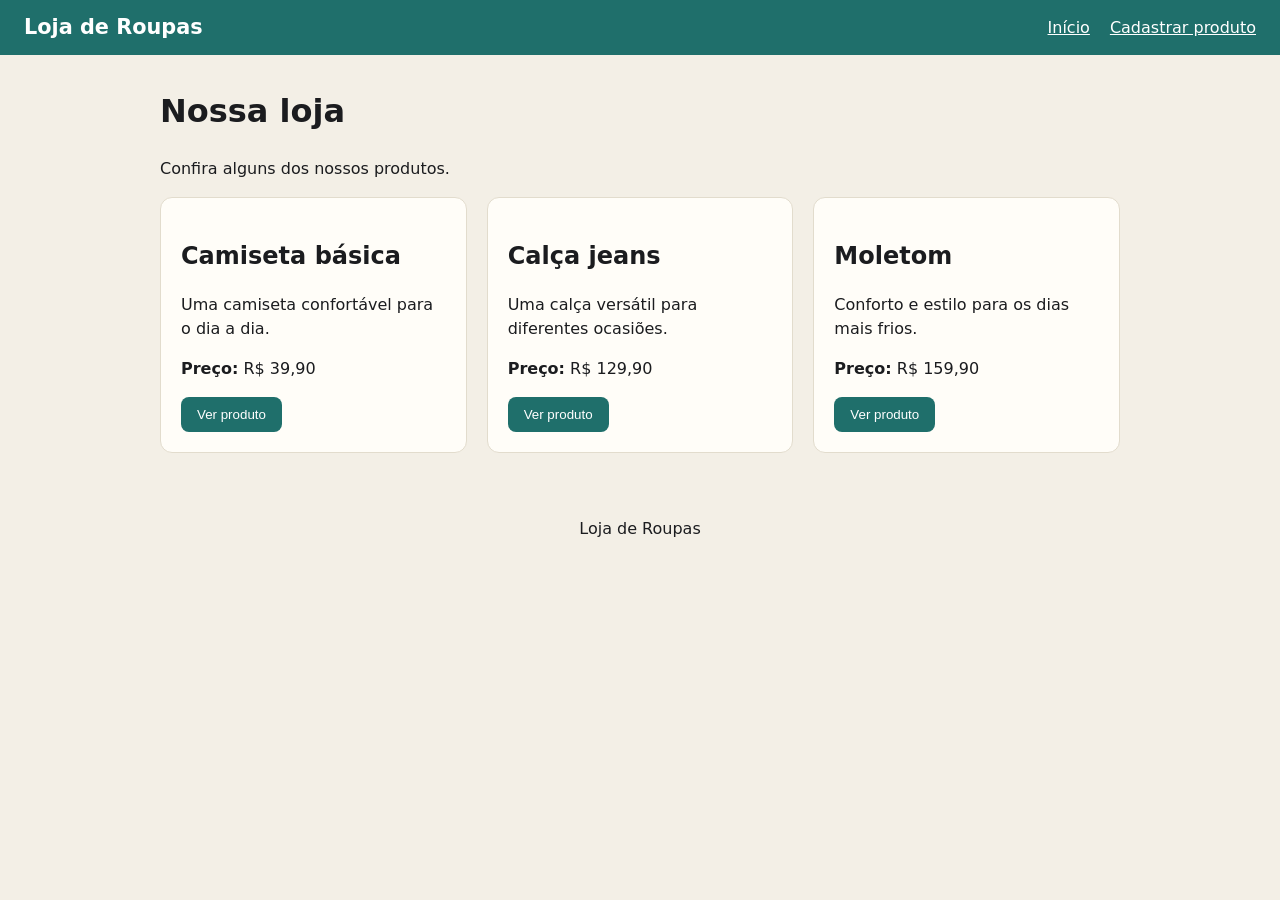
<file: front/index.html>
<!DOCTYPE html>
<html lang="pt-BR">
<head>
    <meta charset="UTF-8">
    <meta name="viewport" content="width=device-width, initial-scale=1.0">
    <title>Loja de Roupas</title>
    <link rel="stylesheet" href="estilo.css">
</head>
<body>
    <header>
        <p>Loja de Roupas</p>

        <nav aria-label="Navegação principal">
            <a href="index.html">Início</a>
            <a href="cadastro.html">Cadastrar produto</a>
        </nav>
    </header>

    <main>
        <h1>Nossa loja</h1>
        <p>Confira alguns dos nossos produtos.</p>

        <section aria-label="Lista de produtos">
            <article>
                <h2>Camiseta básica</h2>
                <p>Uma camiseta confortável para o dia a dia.</p>
                <p><strong>Preço:</strong> R$ 39,90</p>
                <button type="button">Ver produto</button>
            </article>

            <article>
                <h2>Calça jeans</h2>
                <p>Uma calça versátil para diferentes ocasiões.</p>
                <p><strong>Preço:</strong> R$ 129,90</p>
                <button type="button">Ver produto</button>
            </article>

            <article>
                <h2>Moletom</h2>
                <p>Conforto e estilo para os dias mais frios.</p>
                <p><strong>Preço:</strong> R$ 159,90</p>
                <button type="button">Ver produto</button>
            </article>
        </section>
    </main>

    <footer>
        <p>Loja de Roupas</p>
    </footer>
</body>
</html>
</file>
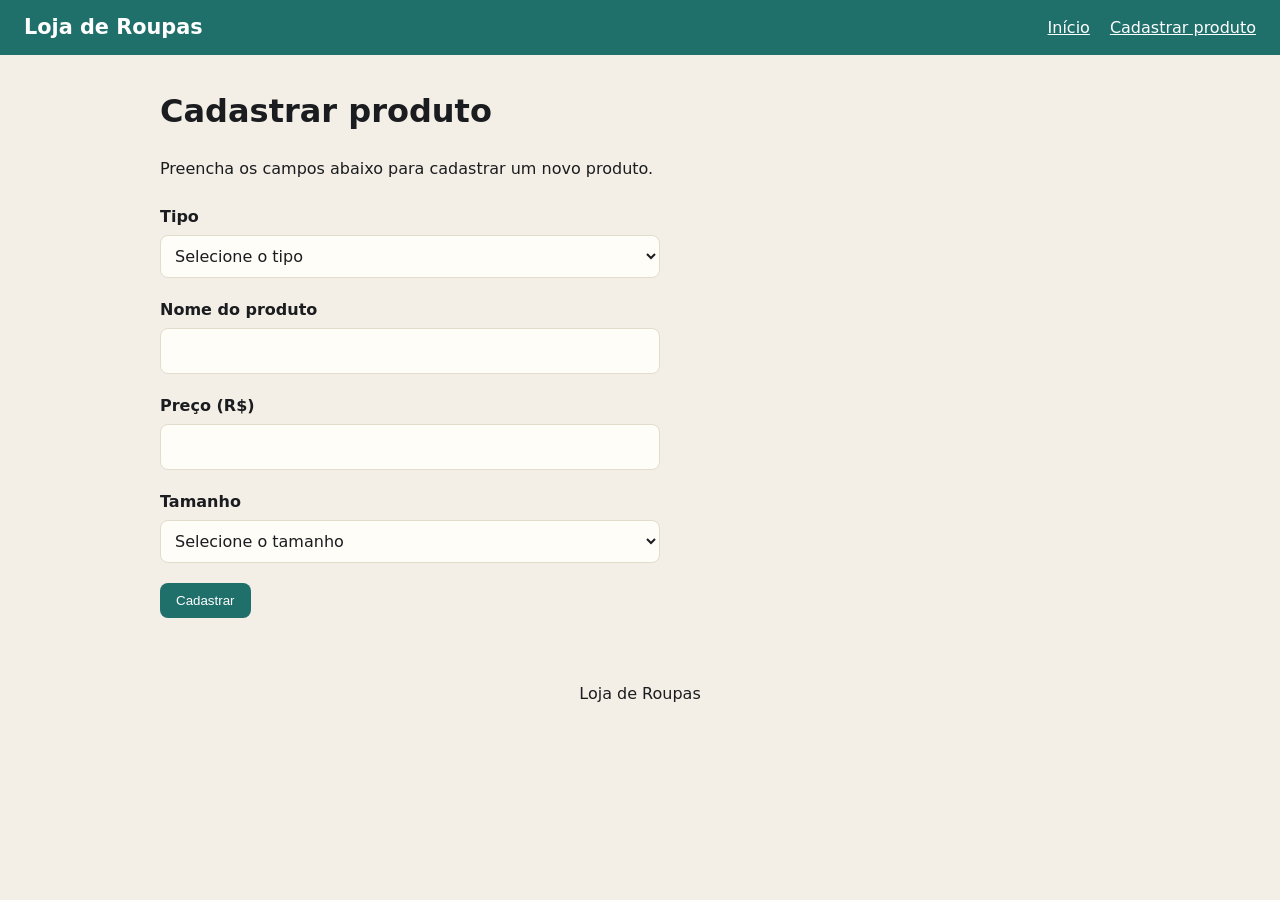
<file: front/cadastro.html>
<!DOCTYPE html>
<html lang="pt-BR">
<head>
    <meta charset="UTF-8">
    <meta name="viewport" content="width=device-width, initial-scale=1.0">
    <title>Cadastrar produto - Loja de Roupas</title>
    <link rel="stylesheet" href="estilo.css">
</head>
<body>
    <header>
        <p>Loja de Roupas</p>

        <nav aria-label="Navegação principal">
            <a href="index.html">Início</a>
            <a href="cadastro.html">Cadastrar produto</a>
        </nav>
    </header>

    <main>
        <h1>Cadastrar produto</h1>

        <p>Preencha os campos abaixo para cadastrar um novo produto.</p>

        <form class="formulario">
            <div>
                <label for="tipo">Tipo</label>
                <select id="tipo" name="tipo" required>
                    <option value="">Selecione o tipo</option>
                    <option value="Produto">Produto</option>
                    <option value="Camiseta">Camiseta</option>
                    <option value="Calca">Calça</option>
                </select>
            </div>

            <div>
                <label for="nome">Nome do produto</label>
                <input
                    type="text"
                    id="nome"
                    name="nome"
                    required
                >
            </div>

            <div>
                <label for="preco">Preço (R$)</label>
                <input
                    type="number"
                    id="preco"
                    name="preco"
                    min="0.01"
                    step="0.01"
                    required
                >
            </div>

            <div>
                <label for="tamanho">Tamanho</label>
                <select id="tamanho" name="tamanho" required>
                    <option value="">Selecione o tamanho</option>
                    <option value="PP">PP</option>
                    <option value="P">P</option>
                    <option value="M">M</option>
                    <option value="G">G</option>
                    <option value="GG">GG</option>
                </select>
            </div>

            <button type="submit">Cadastrar</button>
        </form>
    </main>

    <footer>
        <p>Loja de Roupas</p>
    </footer>
</body>
</html>
</file>
<file: front/estilo.css>
:root {
  --verde: #1f6f6b;
  --tinta: #1b1c1f;
  --fundo: #f3efe6;
  --cartao: #fffdf8;
  --borda: #e2dccd;
}

* {
  box-sizing: border-box;
}

body {
  margin: 0;
  font-family: system-ui, sans-serif;
  color: var(--tinta);
  background: var(--fundo);
  line-height: 1.5;
}

header {
  display: flex;
  align-items: center;
  gap: 16px;
  padding: 12px 24px;
  background: var(--verde);
  color: #fff;
}

header p {
  font-size: 1.3rem;
  font-weight: 700;
  margin: 0;
}

nav {
  margin-left: auto;
  display: flex;
  gap: 20px;
}

nav a {
  color: #fff;
}

main {
  max-width: 1000px;
  margin: 32px auto;
  padding: 0 20px;
}

section {
  display: grid;
  grid-template-columns: repeat(3, 1fr);
  gap: 20px;
}

article {
  padding: 20px;
  background: var(--cartao);
  border: 1px solid var(--borda);
  border-radius: 12px;
}

article h3 {
  margin-top: 0;
}

button {
  padding: 10px 16px;
  border: 0;
  border-radius: 8px;
  background: var(--verde);
  color: #fff;
  cursor: pointer;
}

button:hover {
  opacity: 0.9;
}

.formulario {
  display: flex;
  flex-direction: column;
  gap: 20px;
  max-width: 500px;
  margin-top: 24px;
}

.formulario div {
  display: flex;
  flex-direction: column;
  gap: 6px;
}

.formulario label {
  font-weight: 600;
}

.formulario input,
.formulario select {
  width: 100%;
  padding: 10px;
  border: 1px solid var(--borda);
  border-radius: 8px;
  font: inherit;
  background: var(--cartao);
  color: var(--tinta);
}

.formulario input:focus,
.formulario select:focus {
  outline: 2px solid var(--verde);
  outline-offset: 2px;
}

.formulario button {
  align-self: flex-start;
}

/* Rodapé */
footer {
  padding: 16px 24px;
  text-align: center;
  color: var(--tinta);
}

@media (max-width: 700px) {
  section {
    grid-template-columns: 1fr;
  }

  header {
    flex-wrap: wrap;
  }

  nav {
    margin-left: 0;
    width: 100%;
    flex-wrap: wrap;
  }

  .formulario {
    max-width: 100%;
  }

  .formulario button {
    width: 100%;
  }
}
</file>
